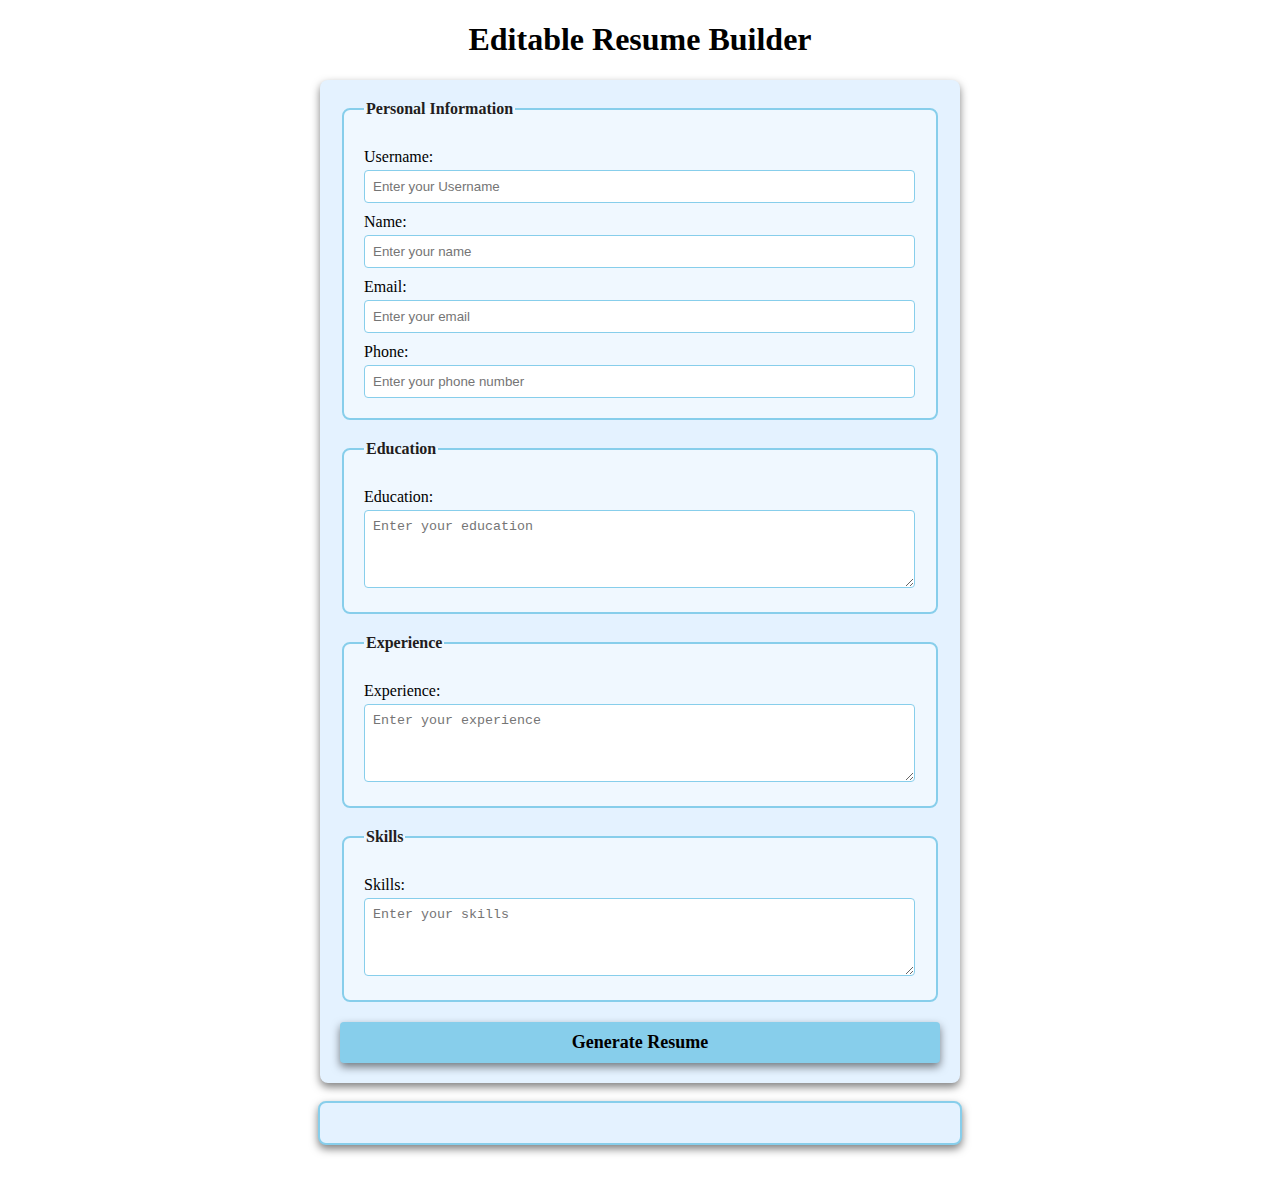
<file: 4/index.html>
<!DOCTYPE html>
<html lang="en">
<head>
    <meta charset="UTF-8">
    <meta name="viewport" content="width=device-width, initial-scale=1.0">
    <title>Shareable Resume Builder</title>
    <link rel="stylesheet" href="style.css">
</head>
<body>
    <h1>Editable Resume Builder</h1>
    <form id="resume-form">
        <fieldset>
            <legend>Personal Information</legend>
            <label for="username">Username:</label>
            <input type="text" id="username" placeholder="Enter your Username" required>

            <label for="name">Name:</label>
            <input type="text" id="name" placeholder="Enter your name" required>

            <label for="email">Email:</label>
            <input type="email" id="email" placeholder="Enter your email" required>

            <label for="phone">Phone:</label>
            <input type="tel" id="phone" placeholder="Enter your phone number" required>
        </fieldset>

        <fieldset>
            <legend>Education</legend>
            <label for="education">Education:</label>
            <textarea id="education" placeholder="Enter your education" rows="4" required></textarea>
        </fieldset>

        <fieldset>
            <legend>Experience</legend>
            <label for="experience">Experience:</label>
            <textarea id="experience" placeholder="Enter your experience" rows="4" required></textarea>
        </fieldset>

        <fieldset>
            <legend>Skills</legend>
            <label for="skills">Skills:</label>
            <textarea id="skills" placeholder="Enter your skills" rows="4" required></textarea>
        </fieldset>

        <button type="submit"><b>Generate Resume</b></button>
    </form>

    <br>

    <!-- Dynamic and Editable Resume -->
    <div id="resume-display">
        <!-- Resume will be generated below -->
    </div>

    <br>
    <!-- Section for the shareable link and download option -->
    <div id="shareable-link-container" style="display: none;">
        <h2>Shareable Link</h2>
        <p>Here is your unique link to view or edit your resume: </p>
        <a href="#" id="shareable-link" target="_blank"></a>
        <br>
        <button id="download-pdf"><b>Download as PDF</b></button>
    </div>
    <script src="script.js"></script>
</body>
</html>
</file>
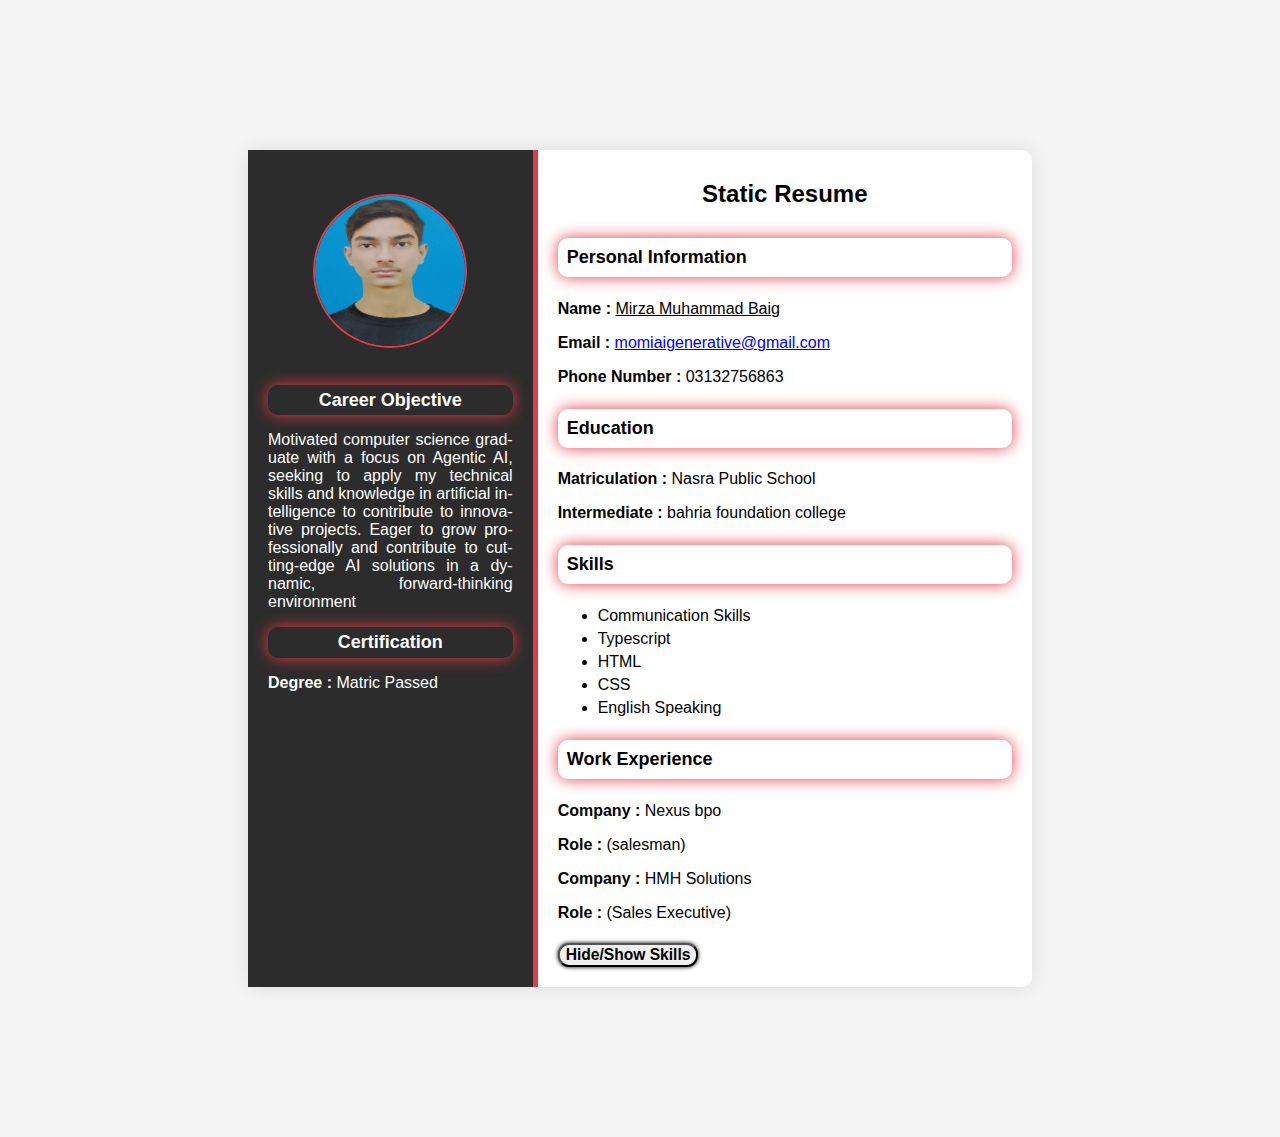
<file: Hackathon Project/index.html>
<!DOCTYPE html>
<html lang="en">
<head>
    <meta charset="UTF-8">
    <meta name="viewport" content="width=device-width, initial-scale=1.0">
    <title>Digital Portfolio </title>
    <link rel="stylesheet" href="style.css">
</head>

<body>
    <div class="resume-container">
        <!--LEFT SECTION-->
        <div class="left-section">

            <img src="momi1.jpg" alt="Profile Picture" class="profile-picture">

            <section id="Career Objective">

                <h3 style="color: white;">Career Objective</h3>

             <p style="text-align: justify;hyphens: auto;">Motivated computer science graduate with a focus on Agentic AI, seeking to apply my technical skills and knowledge in artificial intelligence to contribute to innovative projects. Eager to grow professionally and contribute to cutting-edge AI solutions in a dynamic, forward-thinking environment</p>

            </section>

            <section id="Certification">

                <h3 style="color: white;">Certification</h3>

                <p style="text-align: justify;hyphens: auto;"><b>Degree :</b> Matric Passed</p>

                

            </section>

        </div>
        <div class="right-section">

            <h1>Static Resume</h1>

            <section id="personal-info">

                <h3> Personal Information</h3>

                <p><b>Name :</b> <U>Mirza Muhammad Baig</U></p>

                <p><b>Email :</b> <a href="mailto:momigenerativeai@gmail.com"> momiaigenerative@gmail.com </a></p>

                <p><b>Phone Number :</b> 03132756863 </p>

            </section>

            <section id="education">

                <h3>Education</h3>

                <p><b>Matriculation : </b>Nasra Public School</p>

                <p><b>Intermediate : </b>bahria foundation college </p>

            </section>

            <section id="skills">

                <h3>Skills</h3>

                <ul>
                    <li>Communication Skills</li>
                    <li>Typescript</li>
                    <li>HTML</li>
                    <li>CSS</li>
                    <li>English Speaking</li>
                </ul>

            </section>

            <section id="work-experience">

            <h3>Work Experience</h3>

            <p><b>Company : </b>Nexus bpo</p>
            <p><b>Role : </b>(salesman)</p>

            <p><b>Company : </b>HMH Solutions</p>
            <p><b>Role : </b>(Sales Executive)</p>

            </section>

            <button id="button"><b>Hide/Show Skills</button>

        </div>
       
    </div>
  
    <script src="language.js"></script>
    
</body>
</html>
</file>
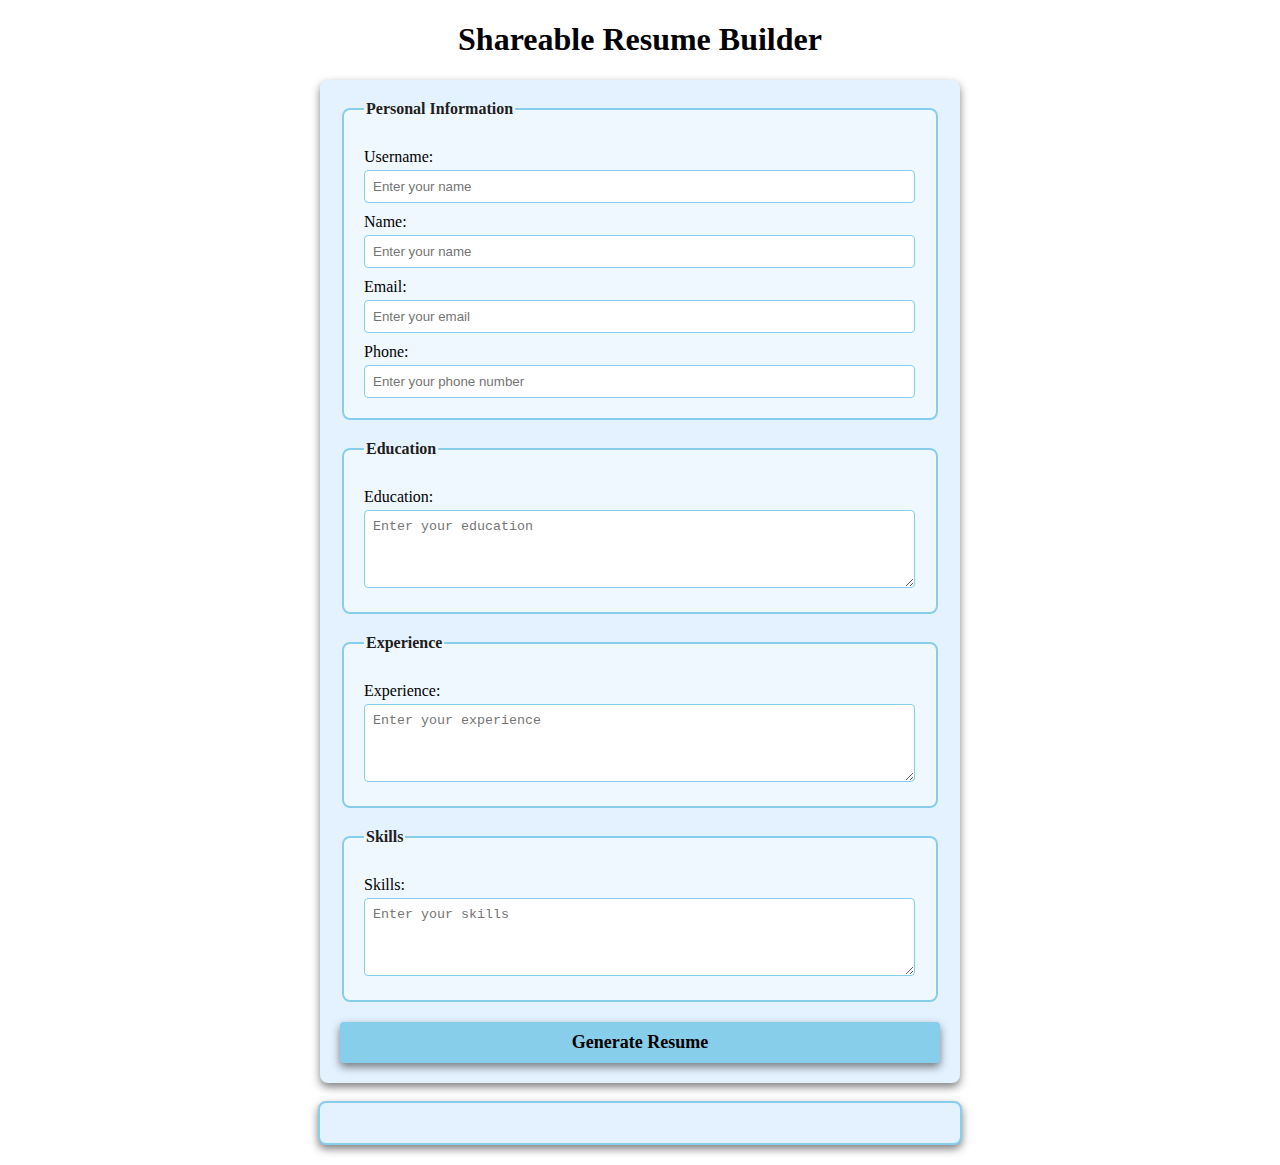
<file: milestone 5/index.html>
<!DOCTYPE html>
<html lang="en">
<head>
    <meta charset="UTF-8">
    <meta name="viewport" content="width=device-width, initial-scale=1.0">
    <title>Shareable Resume Builder</title>
    <link rel="stylesheet" href="style.css">
</head>
<body>
    <h1>Shareable Resume Builder</h1>
    <form id="resume-form">
        <fieldset>
            <legend>Personal Information</legend>

            <label for="Username">Username:</label>
            <input type="text" id="Username" placeholder="Enter your name" required>

            <label for="name">Name:</label>
            <input type="text" id="name" placeholder="Enter your name" required>

            <label for="email">Email:</label>
            <input type="email" id="email" placeholder="Enter your email" required>

            <label for="phone">Phone:</label>
            <input type="tel" id="phone" placeholder="Enter your phone number" required>
        </fieldset>

        <fieldset>
            <legend>Education</legend>
            <label for="education">Education:</label>
            <textarea id="education" placeholder="Enter your education" rows="4" required></textarea>
        </fieldset>

        <fieldset>
            <legend>Experience</legend>
            <label for="experience">Experience:</label>
            <textarea id="experience" placeholder="Enter your experience" rows="4" required></textarea>
        </fieldset>

        <fieldset>
            <legend>Skills</legend>
            <label for="skills">Skills:</label>
            <textarea id="skills" placeholder="Enter your skills" rows="4" required></textarea>
        </fieldset>

        <button type="submit"><b>Generate Resume</b></button>
    </form>

    <br>

    <!-- Dynamic and Editable Resume -->
    <div id="resume-display">
        <!-- Resume will be generated below -->
    </div>

    <script src="script.js"></script>
</body>
</html>
</file>
<file: 4/style.css>
body {
    font-family: 'Times New Roman', Times, serif;
    margin: 20px;
    padding: 0;
    background-color: white;
}

form {
    margin: auto;
    background-color: rgb(228, 242, 255);
    border-radius: 8px;
    box-shadow: 0 4px 8px rgba(0, 0, 0, 0.5);
    padding: 20px;
    max-width: 600px;
}

h1 {
    text-align: center;
    color: black;
}

fieldset {
    border: 2px solid skyblue;
    border-radius: 8px;
    padding: 20px;
    margin-bottom: 20px;
    background-color: aliceblue;
}

legend {
    font-weight: bold;
    text-align: left;
    color: rgb(34, 29, 29);
}

label {
    display: block;
    margin-top: 10px;
    color: black;
}

input, textarea {
    margin-top: 4px;
    padding: 8px;
    width: calc(100% - 1px);
    border: 1px solid skyblue;
    border-radius: 4px;
    box-sizing: border-box;
}

button {
    display: block;
    width: 100%;
    background-color: skyblue;
    color: black;
    border: none;
    border-radius: 4px;
    box-shadow: 0 4px 8px rgba(0, 0, 0, 0.5);
    margin-top: 10px;
    font-size: 18px;
    font-family: 'Times New Roman', Times, serif;
    padding: 10px;
    cursor: pointer;
}

button:hover {
    color: blue;
}

#resume-display {
    max-width: 600px;
    margin: auto;
    padding: 20px;
    border: 2px solid skyblue;
    border-radius: 8px;
    background-color: rgb(228, 242, 255);
    box-shadow: 0 4px 8px rgba(0, 0, 0, 0.5);
}

#resume-display h2 {
    color: black;
}
</file>
<file: Hackathon Project/style.css>
/* General Styling */
body {
    font-family: 'Arial', sans-serif;
    background-color: #f4f4f4;
    margin: 0;
    padding: 150px;
}

.resume-container {
    display: flex;
    background-color: white;
    width: 80%;
    margin: 0 auto;
    border-radius: 10px;
    box-shadow: 0 0 20px rgba(0, 0, 0, 0.1);
}

/* Left Section Styling */
.left-section {
    background-color: #2c2c2c;
    color: white;
    padding: 20px;
    width: 35%;
    text-align: center;
    border-right: 5px solid #e63946;
}

.profile-picture {
    width: 150px;
    height: 150px;
    margin-top: 10%;
    border-radius: 50%;
    border: 2px solid #e63946;
    margin-bottom: 20px;
}

h1 {
    font-size: 24px;
    margin: 10px 0;
    margin-bottom: 30px;
    text-align: center;
}

h3 {
    font-size: 18px;
    padding: 2%;
    margin: 20px 0 10px;
    color: rgb(5, 0, 0);
    border-radius: 10px;
    box-shadow: 0 0 15px #e63946;
    margin-top: 5%;
    margin-bottom: 5%;
}

ul {
    list-style-type: fill round;
    padding: 10;
    margin: 10px 0;
}

ul li {
    margin: 5px 0;
}

/* Right Section Styling */
.right-section {
    padding: 20px;
    width: 65%;
}

button {
    font-family: Arial, sans-serif;
    border-radius: 11px;
    box-shadow: 0 0 4px black;
    cursor: pointer;
    margin-top: 5px;
    font-size: 15.6px;
}

button:hover {
    background-color: #ff737c;
}
</file>
<file: milestone 5/style.css>
body {
    font-family: 'Times New Roman', Times, serif;
    margin: 20px;
    padding: 0;
    background-color: white;
}

form {
    margin: auto;
    background-color: rgb(228, 242, 255);
    border-radius: 8px;
    box-shadow: 0 4px 8px rgba(0, 0, 0, 0.5);
    padding: 20px;
    max-width: 600px;
}

h1 {
    text-align: center;
    color: black;
}

fieldset {
    border: 2px solid skyblue;
    border-radius: 8px;
    padding: 20px;
    margin-bottom: 20px;
    background-color: aliceblue;
}

legend {
    font-weight: bold;
    text-align: left;
    color: rgb(34, 29, 29);
}

label {
    display: block;
    margin-top: 10px;
    color: black;
}

input, textarea {
    margin-top: 4px;
    padding: 8px;
    width: calc(100% - 1px);
    border: 1px solid skyblue;
    border-radius: 4px;
    box-sizing: border-box;
}

button {
    display: block;
    width: 100%;
    background-color: skyblue;
    color: black;
    border: none;
    border-radius: 4px;
    box-shadow: 0 4px 8px rgba(0, 0, 0, 0.5);
    margin-top: 10px;
    font-size: 18px;
    font-family: 'Times New Roman', Times, serif;
    padding: 10px;
    cursor: pointer;
}

button:hover {
    color: blue;
}

#resume-display {
    max-width: 600px;
    margin: auto;
    padding: 20px;
    border: 2px solid skyblue;
    border-radius: 8px;
    background-color: rgb(228, 242, 255);
    box-shadow: 0 4px 8px rgba(0, 0, 0, 0.5);
}

#resume-display h2 {
    color: black;
}
</file>
